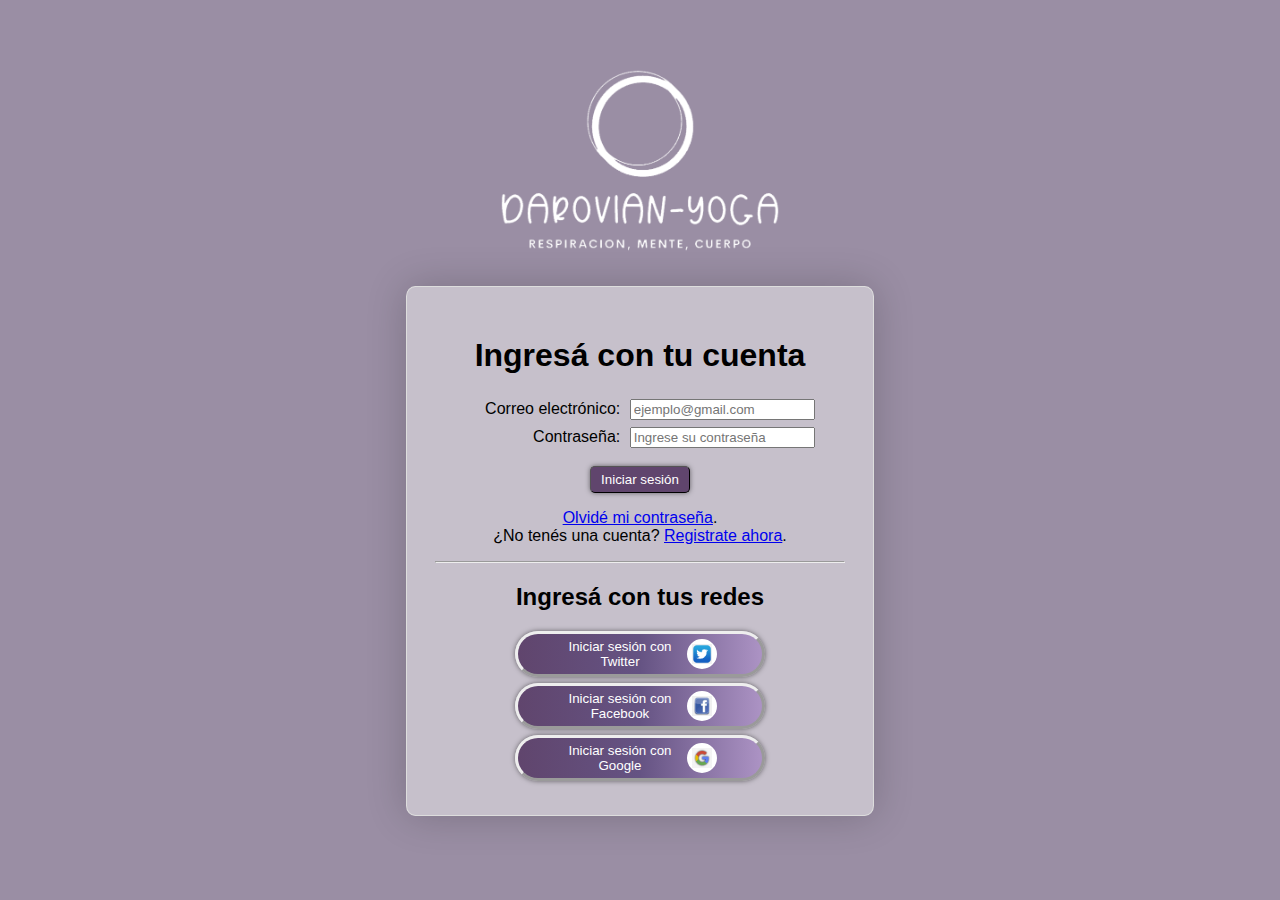
<file: login.html>
<!DOCTYPE html>
<html>
<head>
	<meta charset="UTF-8">
	<title>Login</title>
    <link rel="stylesheet" type="text/css" href="./estilos/styles-login.css">
</head>
<body>
    <div class="milogo">
        <img src="./images/logo.png" alt="Logo de la página" width="400" height="auto">
    </div>
    <div class="micajita"> 
	    <form action="#" method="post">     
            <h1>Ingresá con tu cuenta</h1>
            <div class="correoemail">
                <label for="email">Correo electrónico:</label>
                <input type="email" id="email" name="email" required
                placeholder="ejemplo@gmail.com"> 
                <label for="password">Contraseña:</label>
		        <input type="password" id="password" name="password" autocomplete="current-password" required
                placeholder="Ingrese su contraseña">
            </div>
            <div class="iniciosesion">
                <input type="submit" value="Iniciar sesión">
            </div>
            <p> <a href="recuperarcontraseña.html">Olvidé mi contraseña</a>. <br>
                ¿No tenés una cuenta? <a href="signup.html">Registrate ahora</a>.</p>
            <hr>
            <h2>Ingresá con tus redes</h2>
            <button onclick="signInWithTwitter()" class="btn">Iniciar sesión con Twitter
                <div class="btn-img">
                    <img src="./images/icon_twitter.png" alt="Ícono de Twitter" width="20" height="20">
                </div>
            </button>
            <button onclick="signInWithFacebook()" class="btn">Iniciar sesión con Facebook
                <div class="btn-img">
                    <img src="./images/icon_facebook.png" alt="Ícono de Facebook" width="20" height="20">
                </div>
            </button>
            <button onclick="signInWithGoogle()" class="btn">Iniciar sesión con Google
                <div class="btn-img">
                    <img src="./images/icon_google.png" alt="Ícono de Google" width="20" height="20">
                </div>    
            </button>
        </form>
    </div>
</body>
</html>
</file>
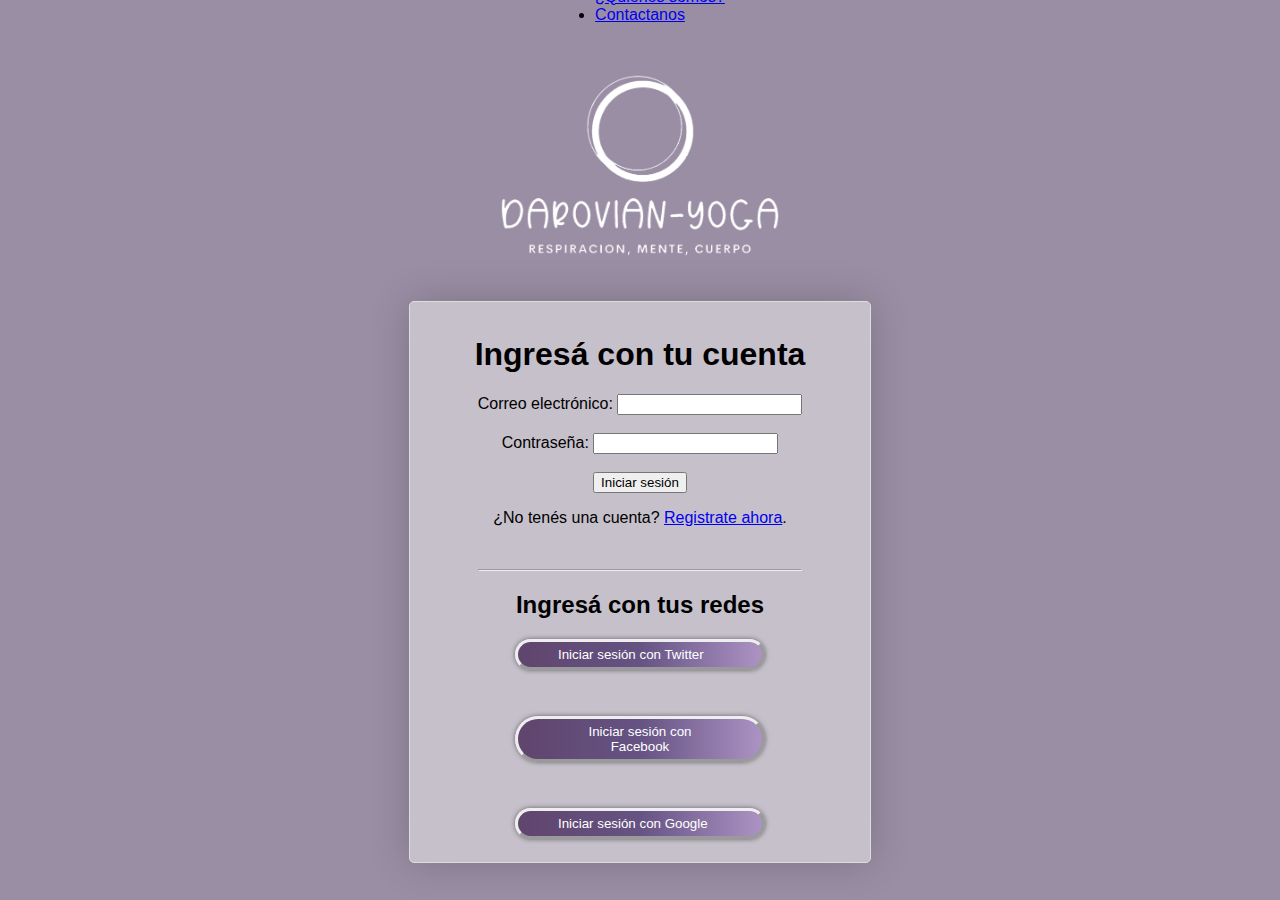
<file: maqueteadoLogin.html>
<!DOCTYPE html>
<html>
<head>
	<meta charset="UTF-8">
	<title>Login</title>
    <link rel="stylesheet" type="text/css" href="../css/styles.css">
</head>

<body>
    
    <div class="mindice">
    <header>
		<nav>
			<ul>
				<li><a href="#">Inicio</a></li>
				<li><a href="#about">¿Quiénes somos?</a></li>
				<li><a href="#contact">Contactanos</a></li>
			</ul>
		</nav>
	</header>
    </div>

    <div class="milogo">
    <img src="../images/logo.png" alt="Logo de la página" width="400" height="auto">
    </div>

    <div class="micajita">
	    
        <h1>Ingresá con tu cuenta</h1>
	    <form action="#" method="post">
        <label for="email">Correo electrónico:</label>
        <input type="email" id="email" autocomplete="email" name="email" required><br><br>
		
        <label for="password">Contraseña:</label>
		<input type="password" id="password" name="password" autocomplete="current-password" required><br><br>
        
        <input type="submit" value="Iniciar sesión">
        <p>¿No tenés una cuenta? <a href="registro.html">Registrate ahora</a>.</p>

<br>
<hr>

        <h2>Ingresá con tus redes</h2>
        <button onclick="signInWithTwitter()" class="btn">Iniciar sesión con Twitter</button>
        <br> <br>
        <button onclick="signInWithFacebook()" class="btn">Iniciar sesión con Facebook</button>
        <br> <br>
        <button onclick="signInWithGoogle()" class="btn">Iniciar sesión con Google</button>

	    </form>

    </div>
</body>
</html>
</file>
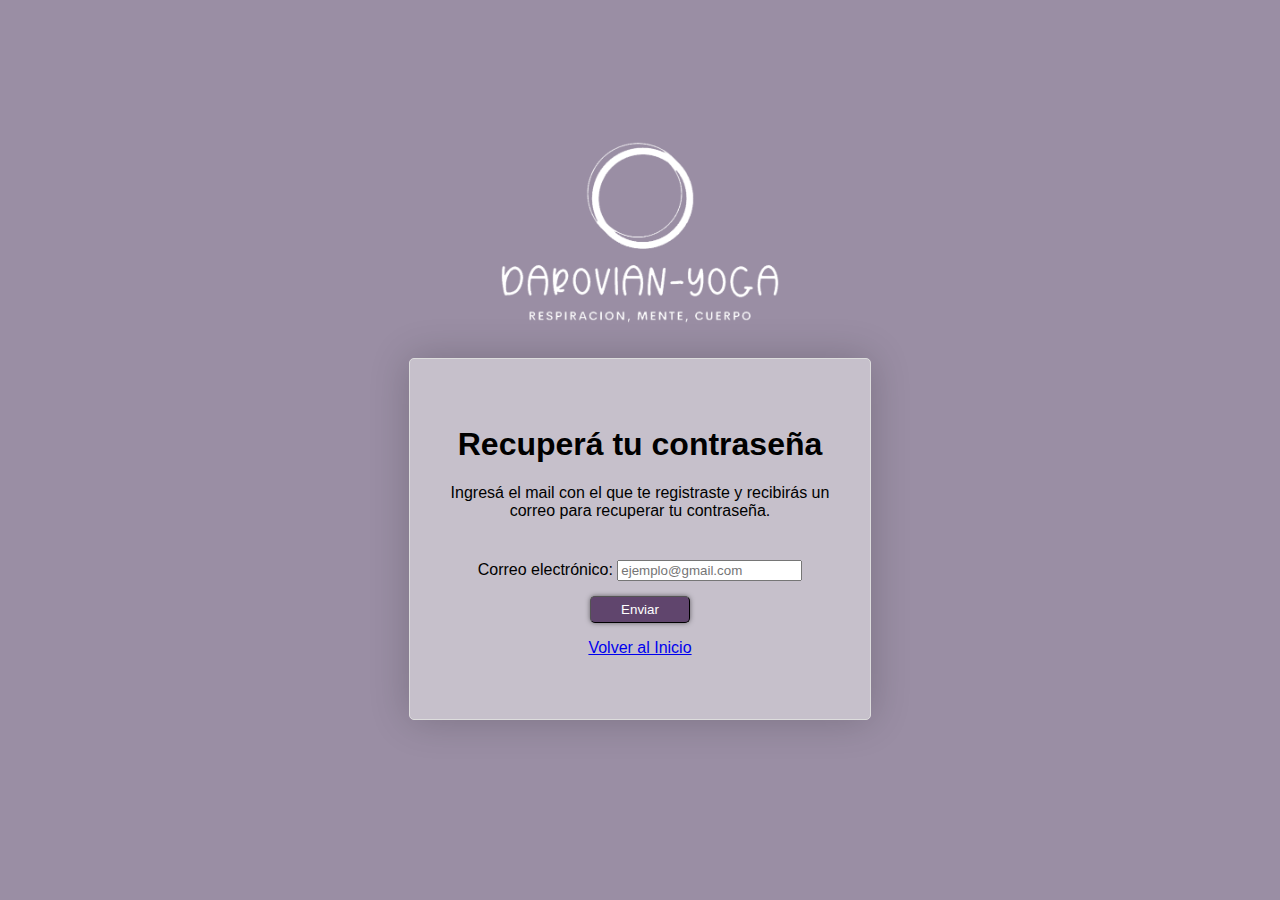
<file: recuperarcontraseña.html>
<!DOCTYPE html>
<html>
<head>
    <meta charset="UTF-8">
    <title>Login</title>
    <link rel="stylesheet" type="text/css" href="./estilos/styles-login.css">
</head>

<body>
    <div class="milogo">
        <img src="./images/logo.png" alt="Logo de la página" width="400" height="auto">
    </div>
    <div class="recuperar">
        <form id="recuperacion" onsubmit="event.preventDefault();">
            <div class="inputrecuperar">
                <h1>Recuperá tu contraseña</h1>
                <p>Ingresá el mail con el que te registraste y recibirás un correo para recuperar tu contraseña.</p>
            </div>
            <label for="email">Correo electrónico:</label>
            <input type="email" id="email" name="email" required placeholder="ejemplo@gmail.com">
            <div class="iniciosesion">
                <input type="submit" value="Enviar" onclick="validarEmail()">
            </div>
            <p><a href="index.html">Volver al Inicio</a></p>
        </form>
    </div>

    <script src="scripts.js"></script>
</body>
</html>
</file>
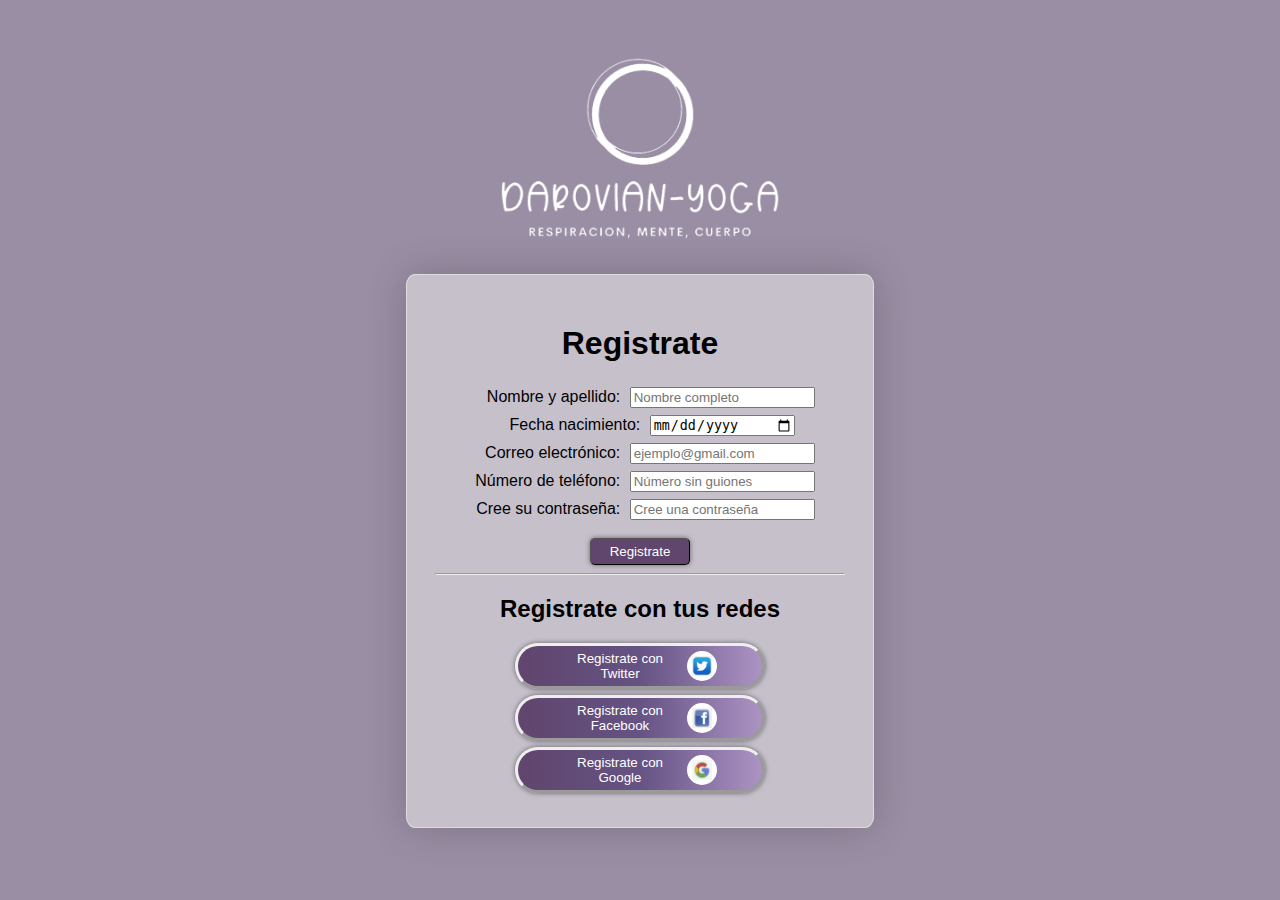
<file: signup.html>
<!DOCTYPE html>
<html>
<head>
	<meta charset="UTF-8">
	<title>Login</title>
    <link rel="stylesheet" type="text/css" href="./estilos/styles-login.css">
</head>
<body>
    <div class="milogo">
        <img src="./images/logo.png" alt="Logo de la página" width="400" height="auto">
    </div>
    <div class="micajita"> 
	    <form action="#" method="post">   
            <h1>Registrate </h1>
            <div class="correoemail"> 
                <label for="txtNombre">Nombre y apellido:</label>
                <input type="text" id="txtNombre" name="txtNombre" required
                placeholder="Nombre completo">
                <div class="fecha_nacimiento">
                    <label for="fecha_nacimiento">Fecha nacimiento:</label>
                    <input type="date" id="fecha_nacimiento" name="fecha_nacimiento" required
                    placeholder="Solo mayores de 16">
                </div>
                <label for="email">Correo electrónico:</label>
                <input type="email" id="email" autocomplete="email" name="email" required
                placeholder="ejemplo@gmail.com"> 
                <label for="teléfono">Número de teléfono:</label>
                <input type="tel" id="teléfono" name="teléfono" required
                placeholder="Número sin guiones">
                <label for="password">Cree su contraseña:</label>
		        <input type="password" id="password" name="password" autocomplete="current-password" required
                placeholder="Cree una contraseña">
            </div>
            <div class="iniciosesion">
                <input type="submit" value="Registrate">
            </div>
            <hr>
            <h2>Registrate con tus redes</h2>
            <button onclick="signUpWithTwitter()" class="btn">Registrate con Twitter
                <div class="btn-img">
                    <img src="./images/icon_twitter.png" alt="Ícono de Twitter" width="20" height="20">
                </div>
            </button>
            <button onclick="signUpWithFacebook()" class="btn">Registrate con Facebook
                <div class="btn-img">
                    <img src="./images/icon_facebook.png" alt="Ícono de Facebook" width="20" height="20">
                </div>
            </button>
            <button onclick="signUpWithGoogle()" class="btn">Registrate con Google
                <div class="btn-img">
                    <img src="./images/icon_google.png" alt="Ícono de Google" width="20" height="20">
                </div>    
            </button>
        </form>
    </div>
</body>
</html>
</file>
<file: estilos/styles-login.css>
/* login.html */


@keyframes fadeIn {
	from {
	opacity: 0;
	}
	to {
	opacity: 3;
	}
}

body {
	display: flex;
	height: 90vh;
	align-items: center;
	justify-content: center;
	font-family: 'Trebuchet MS', Helvetica;
	flex-direction: column;
	background-color: hsl(273, 11%, 60%);
}

.milogo {
	animation: fadeIn 3s ease-in-out;
	display: flex;
	margin-top: 5%;
}

.micajita {
	animation: fadeIn 3s ease-in-out;
	display: flex;
	width: 410px;
	height: 530px;
	text-align: center;
	border: 1px solid #ddd;
	border-radius: 2%;
	padding: 28px;
	background-color: rgba(242, 242, 242, 0.5);
	box-shadow: 0 0 40px rgba(0, 0, 0, 0.2);
	margin-bottom: 3%;
}

.correoemail label {
	display: inline-block;
	width: 150px;
	text-align: right;
	margin: 5px;
}

.correoemail input[type="submit"] {
	display: inline-block;
}

.iniciosesion input[type="submit"] {
	width: 100px;
	padding: 5px 10px;
	border-radius: 5px;
	border-width: 1px;
	cursor: pointer;
	color: #fff;
	background-color: rgb(96, 69, 109);
	box-shadow: 0px 0px 5px rgba(0,0,0,0.5);
	margin-top: 15px
}

.iniciosesion:hover input[type="submit"] {
	width: 90px;
	border-radius: 10px;
	color: #fff;
	background-color: #9f89b1;
	cursor: pointer;
	transform: scale(1.1);
}

.btn {
	transition: all 0.3s ease-in-out;
	display: flex;
	width: 250px;
	align-items: center;
    padding: 5px 40px;
	border: outset;
    border-radius: 50px;
    cursor: pointer;
	color: white;
	background: linear-gradient(to right, rgb(96, 69, 109), #655383, #ac93c4);
	box-shadow: 0px 0px 5px rgba(0,0,0,0.5);
	margin: auto;
	margin-bottom: 1.5%;
}	

.btn:hover {
	transform: translateX(5px);
	transform: scale(1.1);
	width: 250px;
	border-radius: 4px;
	background: #9f89b1;
	}

.btn-img {
	width: 20px;
	height: 20px;
	vertical-align: middle;
	border: 5px solid #fff;
	border-radius: 50%;
	background: #fff;
	margin-right: 5px;
	margin-left: 5px;
}

/* signup.html */
.fecha_nacimiento label {
	margin-left: 35px;
}

.fecha_nacimiento input[type="date"] {
	width: 140px;
	margin-right: 30px;
}

/* recuperarcontraseña.html */
.recuperar {
	animation: fadeIn 3s ease-in-out;
	display: flex;
	width: 400px;
	height: 300px;
	align-items: center;
	text-align: center;
	justify-content: center;
	flex-direction: column;
	border: 1px solid #ddd;
	border-radius: 5px;
	padding: 30px;
	background-color: rgba(242, 242, 242, 0.5);
	box-shadow: 0 0 40px rgba(0, 0, 0, 0.2);
	margin-bottom: 5%;
}

.inputrecuperar {
	margin-top: 10px;
	margin-bottom: 40px;
	text-align: center;
}
</file>
<file: css/styles.css>
/* login.html */


@keyframes fadeIn {
	from {
	  opacity: 0;
	}
	to {
	  opacity: 3;
	}
}

body {
	display: flex;
	height: 90vh;
	align-items: center;
	justify-content: center;
	font-family: 'Trebuchet MS', Helvetica;
	flex-direction: column;
	background-color: hsl(273, 11%, 60%);
}

.milogo {
	animation: fadeIn 3s ease-in-out;
	display: flex;
	align-items: center;
}

.micajita {
	animation: fadeIn 3s ease-in-out;
	display: flex;
	width: 400px;
	height: 500px;
	align-items: center;
	text-align: center;
	justify-content: center;
	flex-direction: column;
	border: 1px solid #ddd;
	border-radius: 5px;
	padding: 30px;
	background-color: rgba(242, 242, 242, 0.5);
	box-shadow: 0 0 40px rgba(0, 0, 0, 0.2);
	margin-bottom: 20px;
	margin-top: 10px;
	margin: 10px 0;
}

.correoemail label {
	display: inline-block;
	width: 150px;
	text-align: right;
	margin: 5px;
}

.correoemail input[type="submit"] {
	display: inline-block;
}

.iniciosesion input[type="submit"] {
	width: 100px;
	padding: 5px 10px;
	border-radius: 5px;
	border-width: 1px;
	cursor: pointer;
	color: #fff;
	background-color: rgb(96, 69, 109);
	box-shadow: 0px 0px 5px rgba(0,0,0,0.5);
	margin-top: 15px
}

.iniciosesion:hover input[type="submit"] {
	width: 120px;
	padding: 5px 15px;
	border-radius: 10px;
	color: #fff;
	background-color: #9f89b1;
	cursor: pointer;
	transform: scale(1.1);
}

.btn {
	transition: all 0.3s ease-in-out;
	display: flex;
	width: 250px;
	align-items: center;
    padding: 5px 40px;
	border: outset;
    border-radius: 50px;
    cursor: pointer;
	color: white;
	background: linear-gradient(to right, rgb(96, 69, 109), #655383, #ac93c4);
	box-shadow: 0px 0px 5px rgba(0,0,0,0.5);
	margin: auto;
	margin-bottom: 10px;
}	

.btn:hover {
	transform: translateX(5px);
	transform: scale(1.1);
	width: 250px;
	border-radius: 4px;
	background: #9f89b1;
	}

.btn-img {
	width: 20px;
	height: 20px;
	vertical-align: middle;
	border: 5px solid #fff;
	border-radius: 50%;
	background: #fff;
	margin-right: 5px;
	margin-left: 5px;
}



/* signup.html */

.fecha_nacimiento label {
	margin-left: 35px;
}

.fecha_nacimiento input[type="date"] {
	width: 140px;
	margin-right: 30px;
}



/* recuperarcontraseña.html */

.recuperar {
	animation: fadeIn 3s ease-in-out;
	display: flex;
	width: 400px;
	height: 300px;
	align-items: center;
	text-align: center;
	justify-content: center;
	flex-direction: column;
	border: 1px solid #ddd;
	border-radius: 5px;
	padding: 30px;
	background-color: rgba(242, 242, 242, 0.5);
	box-shadow: 0 0 40px rgba(0, 0, 0, 0.2);
}

.inputrecuperar {
	margin-top: 10px;
	margin-bottom: 40px;
	text-align: center;
}
</file>
